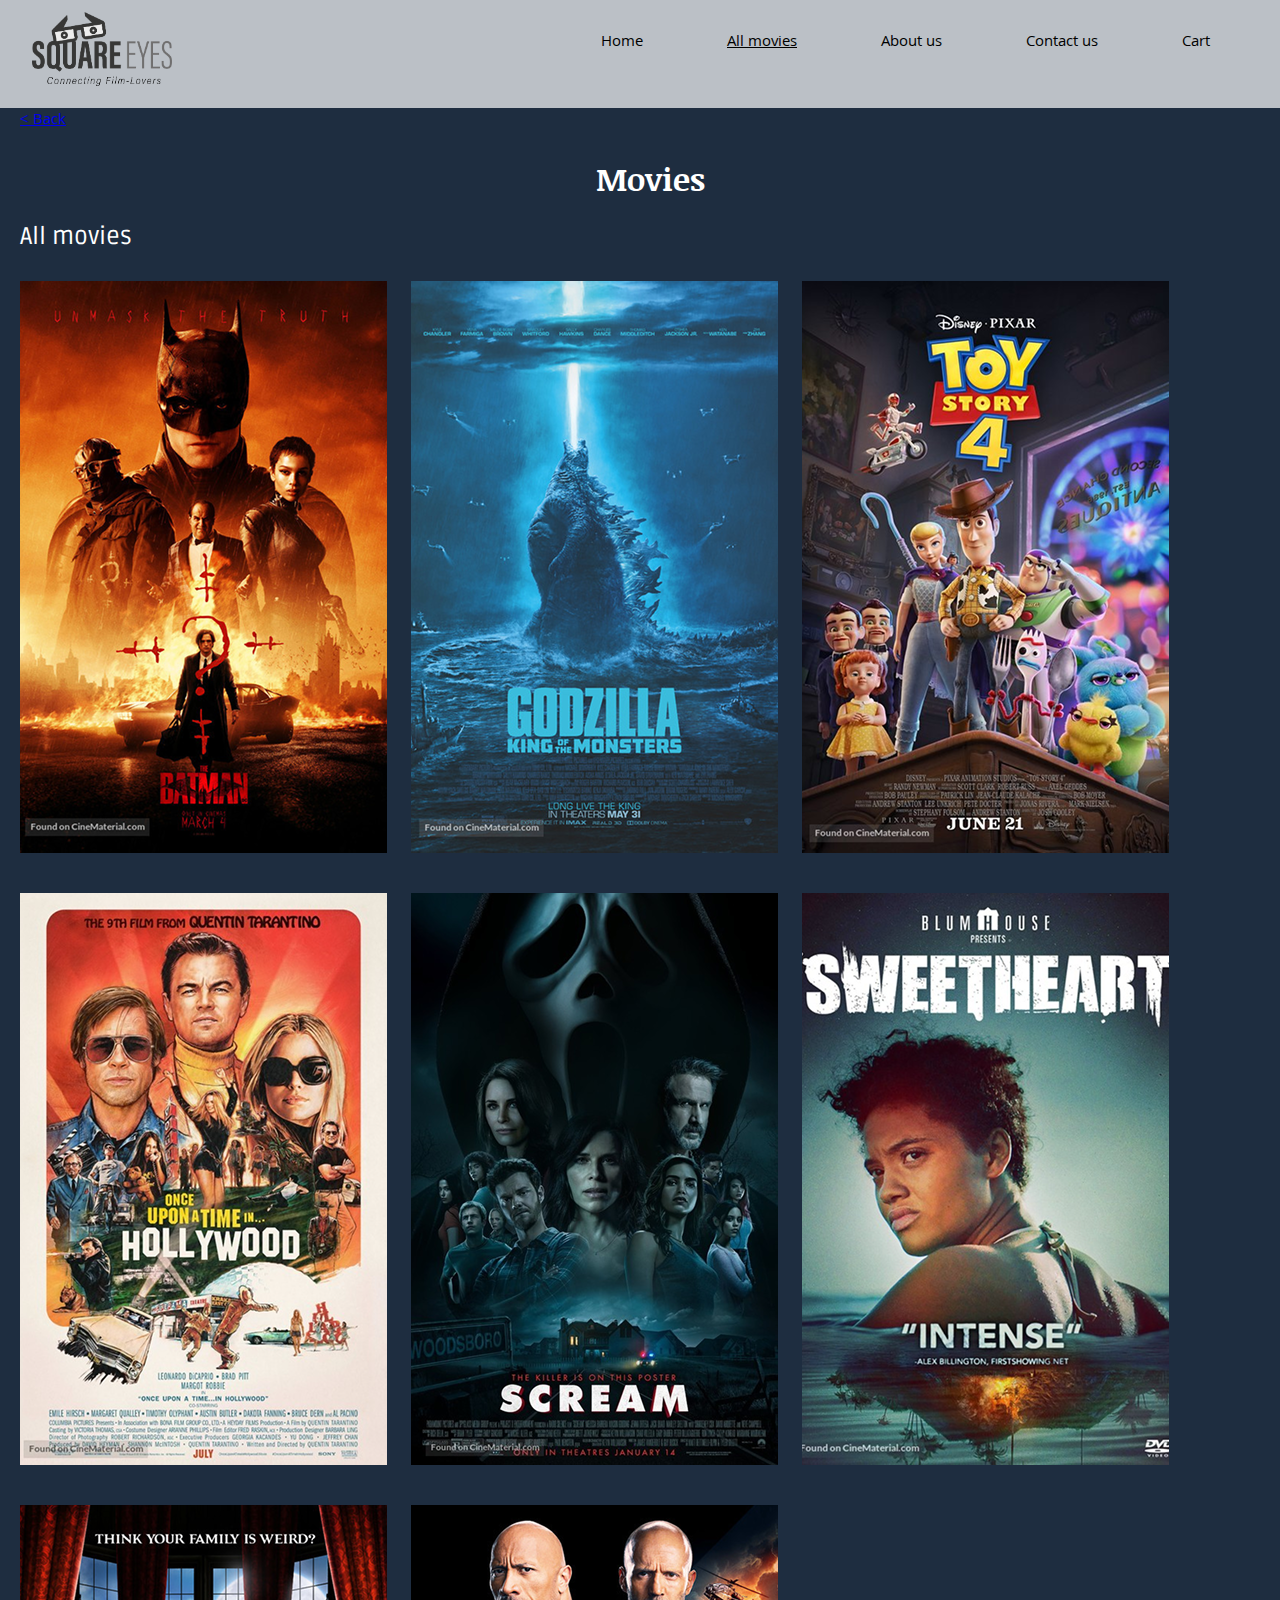
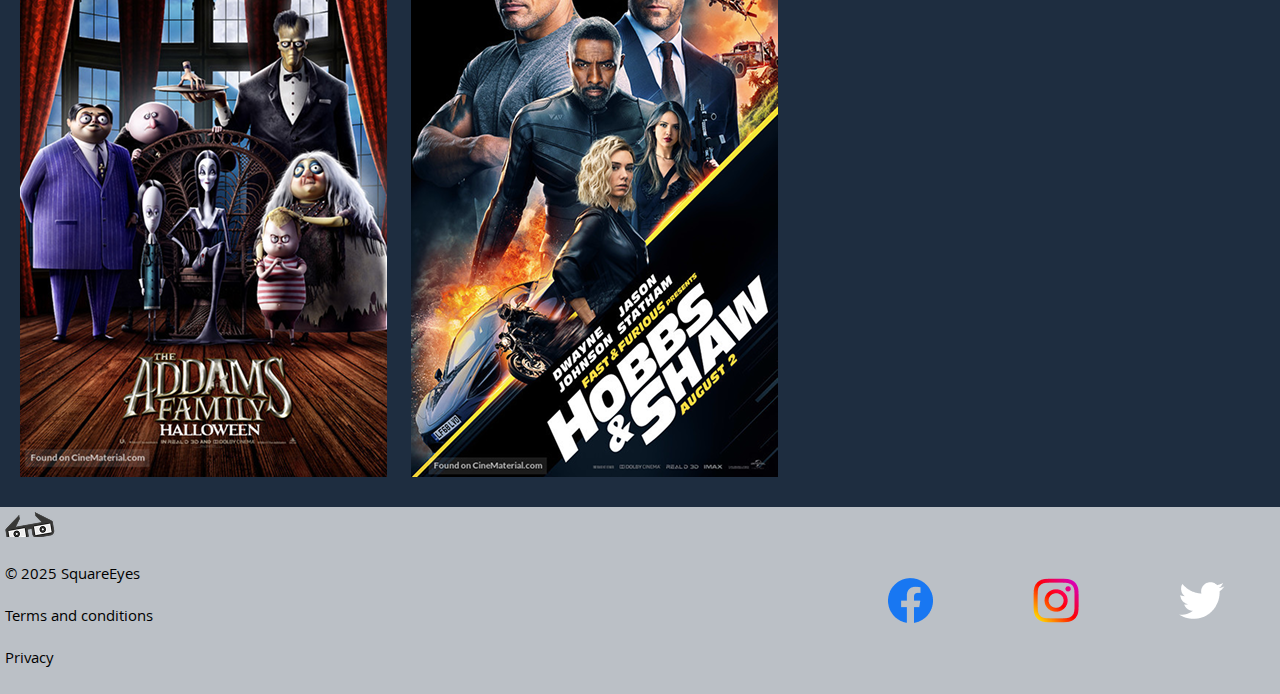
<file: allmovies.html>
<!DOCTYPE html>
<html lang="en">
  <head>
    <meta charset="UTF-8" />
    <meta name="viewport" content="width=device-width, initial-scale=1.0" />
    <meta
      name="description"
      content="List of all movies you can buy from SquareEyes"
    />
    <link
      href="https://fonts.googleapis.com/css2?family=Khula:wght@300;400;600;700;800&family=Noticia+Text:ital,wght@0,400;0,700;1,400;1,700&family=Ruda:wght@400..900&display=swap"
      rel="stylesheet"
    />
    <link href="css/styles.css" rel="stylesheet" />
    <title>SquareEyes - All movies</title>
    <link rel="icon" type="image/png" sizes="32x32" href="images/favicon.png" />
  </head>
  <body>
    <header>
      <a href="index.html"
        ><img
          src="images/logo.png"
          alt="SquareEyes logo with glasses"
          class="logo"
      /></a>
      <nav>
        <a href="index.html">Home</a>
        <a href="allmovies.html" class="current">All movies</a>
        <a href="aboutus.html">About us</a>
        <a href="contactus.html">Contact us</a>
        <a href="#">Cart</a>
      </nav>
    </header>
    <main>
      <a href="#">< Back</a>
      <h1>Movies</h1>
      <section class="movie-covers">
        <h2>All movies</h2>
        <a href="products/batman.html"
          ><img src="images/cover-seven.png" alt="Batman movie cover"
        /></a>
        <img src="images/cover-two.png" alt="Godzilla movie cover" />
        <img src="images/cover-eight.png" alt="Toy story 4 movie cover" />
        <img
          src="images/cover-three.png"
          alt="Once upon a time in Hollywood movie cover"
        />
        <img src="images/cover-four.png" alt="Scream movie cover" />
        <img src="images/cover-five.png" alt="Sweetheart movie cover" />
        <img
          src="images/cover-six.png"
          alt="The Addams family halloween movie cover"
        />
        <img src="images/cover-one.png" alt="Hobbs and Shaw movie cover" />
      </section>
    </main>
    <footer>
      <div class="copyright">
        <img
          src="../images/logo-small.png"
          alt="SquareEyes logo with glasses"
        />
        <p>&copy 2025 SquareEyes</p>
        <p>Terms and conditions</p>
        <p>Privacy</p>
      </div>
      <div class="social">
        <img src="../images/facebook.png" alt="Facebook logo" />
        <img src="../images/instgram.png" alt="Instagram logo" />
        <img src="../images/twitter.png" alt="Twitter logo" />
      </div>
    </footer>
  </body>
</html>
</file>
<file: css/styles.css>
html,
body {
  height: 100%;
  margin: 0;
}

body {
  font-family: "Khula", serif;
  font-weight: 400;
  font-style: normal;
  background-color: #1e2d40;
  color: white;
  margin: 0px;
  display: flex;
  flex-direction: column;
}

header {
  display: flex;
  justify-content: space-between;
  padding: 10px 30px;
  position: relative;
}

main {
  padding-left: 20px;
  flex-grow: 1;
}

h1 {
  font-family: "Noticia Text", serif;
  font-weight: 600;
  font-style: normal;

  padding-left: 0;
  text-align: center;
}

h2 {
  font-family: "Ruda", serif;
  font-weight: 400;
  font-style: normal;
}

footer,
header {
  background-color: #bbc0c6;
  color: black;
}

footer {
  display: flex;
  justify-content: space-between;
  padding: 5px;
}

nav {
  display: flex;
  flex-direction: column;
  align-items: flex-end;
  position: absolute;
  right: 0;
  top: 100%;
  background-color: #bbc0c6;
}

nav a {
  text-decoration: none;
  display: block;
  padding: 20px 40px;
  color: black;
}

nav,
#menu-checkbox {
  display: none;
}

#menu-checkbox:checked ~ nav {
  display: block;
}

@media (min-width: 600px) {
  nav {
    display: inline-block;
    position: static;
  }

  .hamburger-icon {
    display: none;
  }

  nav a {
    display: inline-block;
  }
}

hr {
  margin: 40px 0px;
}

.movie-covers img {
  height: 572px;
  width: 367px;
  max-width: 367px;
  padding: 10px 20px 20px 0px;
}

.heading-container {
  display: flex;
  position: relative;
  justify-content: center;
  align-items: center;
}

.back-button {
  position: absolute;
  left: 0;
  display: inline-block;
  text-decoration: none;
  margin-top: 20px;
  color: white;
  font-size: 25px;
}

.back-button:hover {
  cursor: pointer;
}

/*Header*/
.current {
  text-decoration: underline;
}

.logo {
  height: auto;
  width: 140px;
  padding: 2px;
}

.cart {
  height: auto;
  width: 25px;
  margin: 0px;
}
/*End header*/

/*Footer*/
.squareeyes {
  display: flex;
  align-items: center;
}

.squareeyes img,
.squareeyes a {
  padding: 20px 50px;
  color: black;
  text-decoration: none;
}

.squareeyes img {
  width: auto;
  height: 22px;
}

.social img:hover,
.squareeyes a:hover {
  cursor: pointer;
}

.social {
  display: flex;
  align-items: center;
}

.social img {
  padding: 20px 50px;
}

/*End footer*/

/*Home page*/
.top-section {
  background-color: #000000;
  background-image: url("../images/avatar-hero.png");
  height: 400px;
  background-size: contain;
  background-position: right;
  background-repeat: no-repeat;
  margin-left: -20px;
  padding-left: 20px;
  display: flex;
  align-items: center;
  justify-content: flex-start;
}

.top-section-content {
  margin-left: 100px;
}

.top-section h1 {
  text-align: left;
  font-size: 50px;
  margin-top: 0;
}

.top-section p {
  font-size: 20px;
  width: 480px;
}

.top-section a {
  text-decoration: none;
  background-color: #ada76e;
  padding: 15px 60px;
  color: black;
  border-radius: 15px;
  display: inline-block;
  margin-top: 50px;
  font-size: 20px;
}

.sale-section {
  background-image: url("../images/sale-poster.png");
  height: 400px;
  width: 99%;
  background-size: cover;
  background-position: center 15%;
  background-repeat: no-repeat;
  padding: 0;
  margin-bottom: 40px;
  position: relative;
}

.sale-section-overlay {
  background-color: rgba(0, 0, 0, 0.3);
  height: 400px;
  width: 99.7%;
  background-size: cover;
  background-position: center 15%;
  background-repeat: no-repeat;
  padding: 0;
  margin-bottom: 40px;
  position: relative;
}

.sale-section-content {
  text-align: right;
  padding: 20px 50px 0 0;
}

.sale-section-content h2 {
  font-size: 50px;
  margin-bottom: 20px;
}

.sale-section-content p {
  font-size: 25px;
  margin-bottom: 30px;
}

.sale-section-content a {
  text-decoration: none;
  background-color: #ada76e;
  padding: 10px 50px;
  color: black;
  border-radius: 15px;
  display: inline-block;
  margin-top: 20px;
  font-size: 20px;
}
/*End home page*/

/*Category labels on home page*/
input[type="radio"] {
  display: none;
}

input[type="radio"]:checked + label {
  color: #ada76e;
}

.content {
  display: none;
}

#action:checked ~ .content.action {
  display: block;
}

#comedy:checked ~ .content.comedy {
  display: block;
}

#horror:checked ~ .content.horror {
  display: block;
}

label:hover {
  cursor: pointer;
}

label {
  display: inline-block;
  font-size: 18px;
  padding: 40px 20px 10px 0px;
}
/*End category labels on home page*/

/*Video page*/
.movie-cover-checkout {
  display: flex;
  align-items: flex-start;
}

.movie-cover-checkout img {
  width: 100%;
  max-width: 300px;
  margin: 20px 0px;
}

.movie-cover-checkout p {
  margin-top: 0px;
}

.movie-cover-checkout-textcontent {
  display: flex;
  flex-direction: column;
  width: 500px;
  margin-left: 50px;
}

.movie-cover-checkout-textcontent div {
  display: flex;
  width: 100%;
  gap: 10px;
}

.movie-cover-checkout-textcontent a {
  text-decoration: none;
  flex: 1;
  text-align: center;
  background-color: #ada76e;
  padding: 10px 50px;
  color: black;
  border-radius: 15px;
  margin-top: 20px;
  font-size: 20px;
}

.movie-cover-checkout-textcontent p:first-child {
  margin-top: 50px;
}

.movie-cover-checkout-buttons a {
  display: flex;
  justify-content: center;
  align-items: center;
  border-radius: 15px;
  padding: 10px;
  width: 130px;
  height: 30px;
  text-decoration: none;
  color: wheat;
  border: solid;
}
/*End video page*/

/*Checkout page*/
.checkout {
  background-color: #405173;
  border-radius: 15px;
  margin: 0px 20px 40px 0px;
  display: flex;
  justify-content: space-between;
  padding: 20px;
}

.checkout-payment {
  background-color: #bbc0c6;
  width: 500px;
  border-radius: 15px;
  padding: 20px;
  color: black;
}

.checkout-payment-details {
  display: flex;
  flex-direction: column;
}

.checkout h3 {
  color: #bf7665;
}

.checkout img {
  width: 100%;
  max-width: 200px;
}

.movie-info {
  display: flex;
}

.movie-details p,
.movie-details h4 {
  margin: 20px;
}

.price {
  display: flex;
  justify-content: space-between;
  align-items: center;
  margin-top: 70px;
}

.price img {
  width: auto;
  height: 22px;
  padding-left: 250px;
  margin: 0;
}

.price img:hover {
  cursor: pointer;
}

.discount {
  display: flex;
  align-items: center;
  justify-content: space-between;
  border: solid 0.5px;
  border-radius: 15px;
  font-size: 20px;
  padding: 0px 20px;
}

.discount a {
  text-decoration: none;
  color: #a49898;
}

.discount a:hover {
  cursor: pointer;
}

.order-summary {
  border: solid 0.5px;
  border-radius: 15px;
  margin-top: 20px;
  padding: 0px 20px;
  text-align: left;
}

.order-summary p {
  display: flex;
  justify-content: space-between;
}

.order-summary-header {
  font-size: 22px;
  font-weight: 400;
  margin-bottom: 2px;
}

.order-summary-line {
  width: 100%;
  margin: 5px 0;
}

.bold {
  font-weight: bold;
}

.order-summary span {
  text-align: right;
  display: inline-block;
  width: 100%;
}
/*End checkout page*/

/*Contact us-page*/

.contact-intro {
  display: flex;
  flex-direction: column;
  position: absolute;
  width: 250px;
}

.contact-intro h1 {
  text-align: left;
  margin-top: 80px;
}

.contact-us {
  background-color: #405173;
  border-radius: 15px;
  margin: 100px 20px 100px 400px;
  display: flex;
  justify-content: space-between;
  padding: 20px;
}

.contact-us h3 {
  color: #bf7665;
}

.contact-us-details-section {
  background-color: #bbc0c6;
  width: 500px;
  border-radius: 15px;
  padding: 20px;
  color: black;
}

.contact-us-details {
  display: flex;
  flex-direction: column;
}
/*End contact us-page*/
</file>
